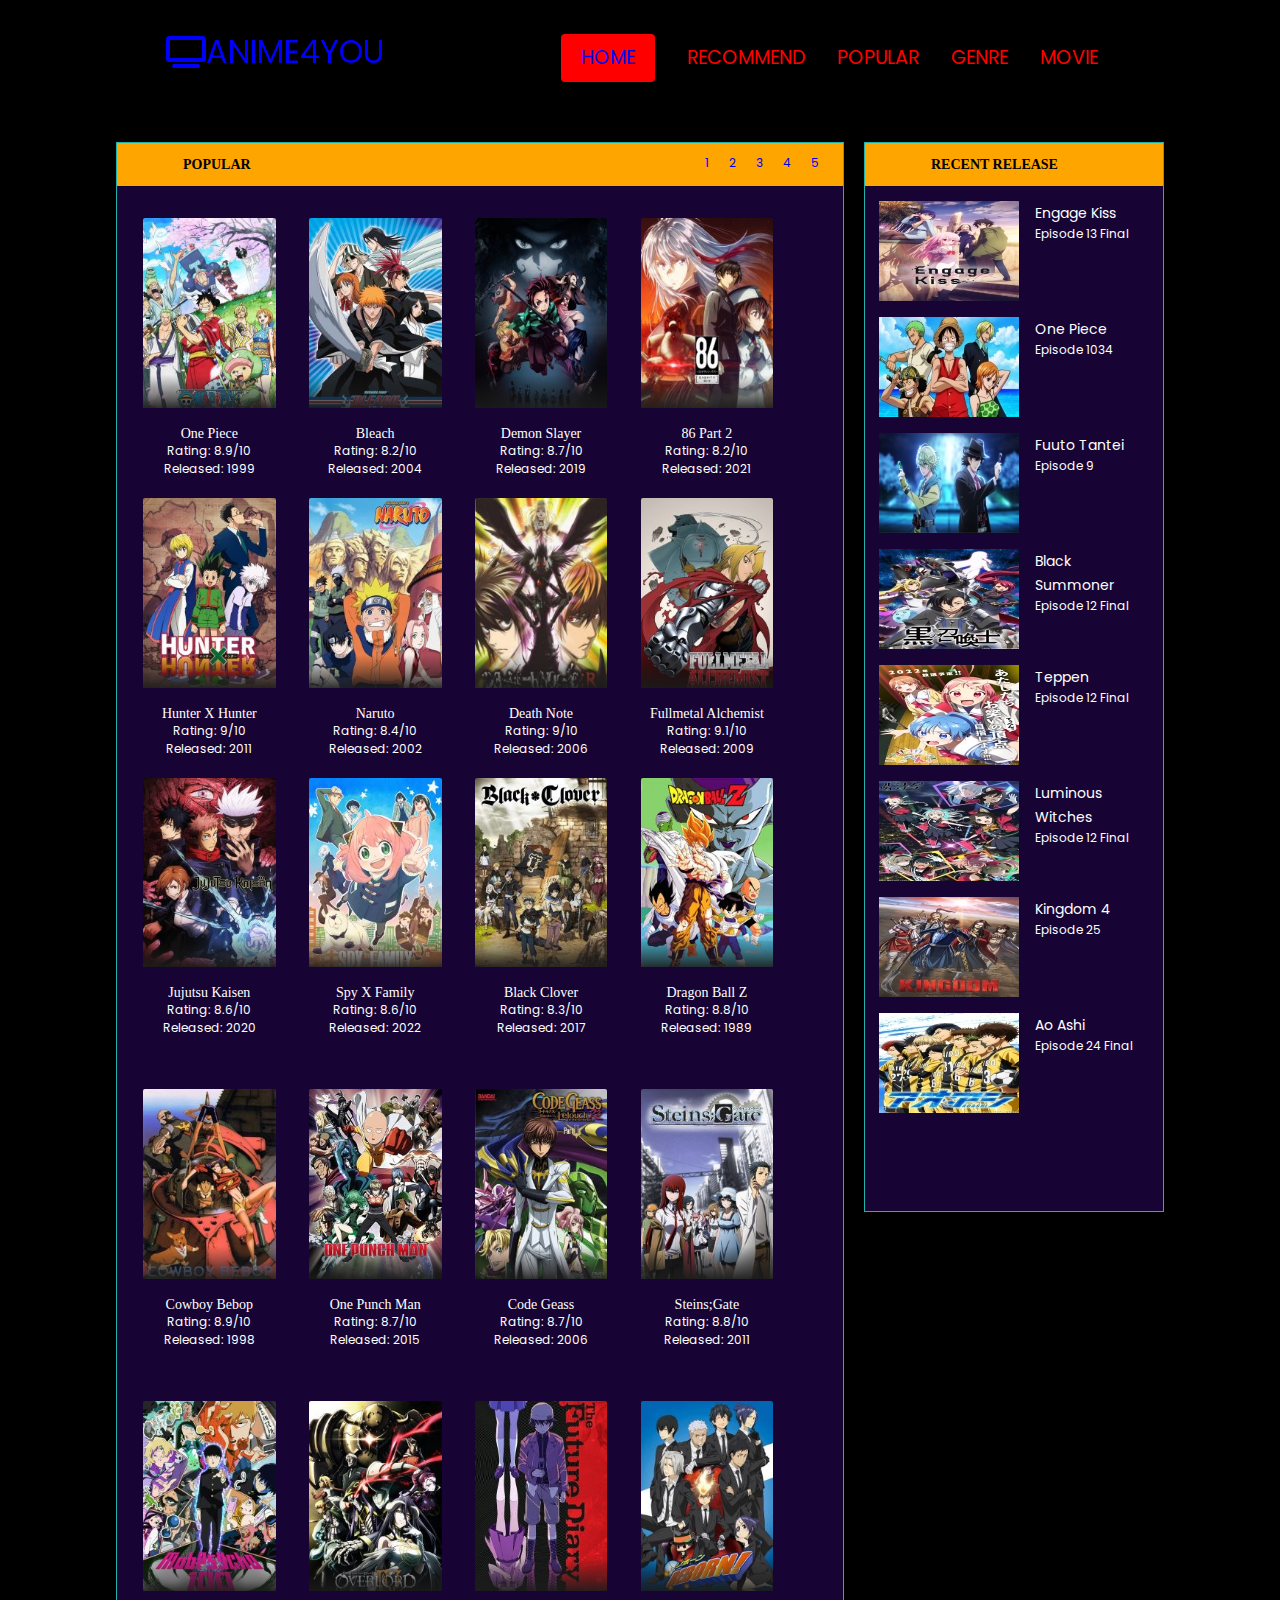
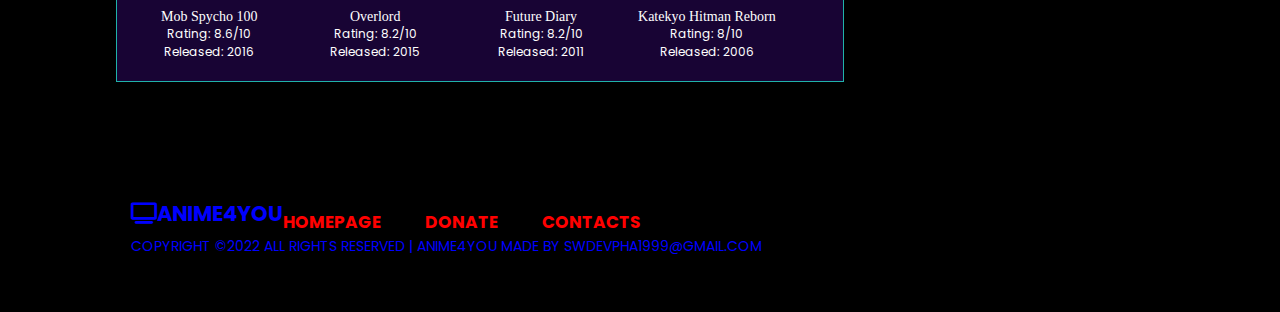
<file: popular.html>
<!DOCTYPE html>
<html lang="en">
  <head>
    <meta charset="UTF-8" />
    <meta http-equiv="X-UA-Compatible" content="IE=edge" />
    <meta name="viewport" content="width=device-width, initial-scale=1.0" />
    <title>ANIME4YOU</title>

    <!--styles.css link-->
    <link rel="stylesheet" href="styles.css" />
    <!--font awesome link-->
    <link
      rel="stylesheet"
      href="https://cdnjs.cloudflare.com/ajax/libs/font-awesome/6.0.0-beta3/css/all.min.css"
    />

    <!--fontawesome icon-->
    <link
      rel="stylesheet"
      href="https://cdnjs.cloudflare.com/ajax/libs/font-awesome/6.0.0-beta3/css/all.min.css"
    />

    <!--styles.css-->
    <link rel="stylesheet" href="styles.css" />

    <!--google fonts-->
    <link rel="preconnect" href="https://fonts.googleapis.com" />
    <link rel="preconnect" href="https://fonts.gstatic.com" crossorigin />
    <link
      href="https://fonts.googleapis.com/css2?family=Combo&family=Montserrat:wght@200;300;400;500&family=Poppins:wght@100;300;400;600&display=swap"
      rel="stylesheet"
    />

    <!--fonts-->
    <link
      href="https://fonts.googleapis.com/css2?family=Aclonica&display=swap"
      rel="stylesheet"
    />
    <!--getbootstrap-->
    <link
      href="https://cdn.jsdelivr.net/npm/bootstrap@5.0.2/dist/css/bootstrap.min.css"
      rel="stylesheet"
      integrity="sha384-EVSTQN3/azprG1Anm3QDgpJLIm9Nao0Yz1ztcQTwFspd3yD65VohhpuuCOmLASjC"
      crossorigin="anonymous"
    />
    <script
      src="https://cdn.jsdelivr.net/npm/bootstrap@5.0.2/dist/js/bootstrap.bundle.min.js"
      integrity="sha384-MrcW6ZMFYlzcLA8Nl+NtUVF0sA7MsXsP1UyJoMp4YLEuNSfAP+JcXn/tWtIaxVXM"
      crossorigin="anonymous"
    ></script>
    <!--head and body-->
  </head>
  <body>
    <div class="clr"></div>
    <!--POPULAR SECTION-->
    <div id="wrapper_inside">
      <div id="wrapper">
        <div id="wrapper_bg">
          <header>
            <section class="headnav">
              <nav class="navbar">
                <div class="navbar_container">
                  <a href="index.html" id="navbar_logo"
                    ><i class="fa-solid fa-tv"></i>ANIME4YOU</a
                  >
                  <div class="navbar_toggle" id="mobile-menu">
                    <span class="bar"></span>
                    <span class="bar"></span>
                    <span class="bar"></span>
                  </div>
                  <ul class="navbar_menu">
                    <li class="navbar_btn">
                      <a href="index.html" class="button">HOME</a>
                    </li>
                    <li class="navbar_item">
                      <a href="recommend.html" class="navbar_links"
                        >RECOMMEND</a
                      >
                    </li>
                    <li class="navbar_item">
                      <a href="popular.html" class="navbar_links">POPULAR</a>
                    </li>
                    <li class="navbar_item">
                      <a href="genre.html" class="navbar_links">GENRE</a>
                    </li>
                    <li class="navbar_item">
                      <a href="movie.html" class="navbar_links">MOVIE</a>
                    </li>
                  </ul>
                </div>
              </nav>
            </section>
          </header>
          <section class="content">
            <section class="content_left">
              <div class="main_body">
                <div class="anime_name anime_eps">
                  <i class="icongec-anime_eps i_pos"></i>
                  <h2>Popular</h2>
                  <div class="anime_name_pagination">
                    <div class="pagination">
                      <ul class="pagination-list">
                        <li class="selected">
                          <a href="/Popular/1" data-page="1">1</a>
                        </li>
                        <li>
                          <a href="/Popular/2" data-page="2">2</a>
                        </li>
                        <li>
                          <a href="/Popular/3" data-page="3">3</a>
                        </li>
                        <li>
                          <a href="/Popular/4" data-page="4">4</a>
                        </li>
                        <li>
                          <a href="/Popular/4" data-page="5">5</a>
                        </li>
                      </ul>
                    </div>
                  </div>
                </div>
                <!--LEFT SECTION-->
                <div class="popular_episodes">
                  <ul class="items">
                    <li>
                      <div class="img">
                        ::before
                        <a href="" title="One Piece">
                          <img src="img/onepiecepopular.jpg" alt="One Piece" />

                          ::after
                        </a>
                      </div>
                      <p class="name">
                        <a href="" title="One Piece">One Piece</a>
                      </p>
                      <p class="rating">Rating: 8.9/10</p>
                      <p class="released">Released: 1999</p>
                    </li>
                    <li>
                      <div class="img">
                        ::before
                        <a href="" title="Bleach">
                          <img src="img/bleachpopular.jpg" alt="Bleach" />
                          ::after
                        </a>
                      </div>
                      <p class="name">
                        <a href="" title="Bleach">Bleach</a>
                      </p>
                      <p class="rating">Rating: 8.2/10</p>
                      <p class="released">Released: 2004</p>
                    </li>
                    <li>
                      <div class="img">
                        ::before
                        <a href="" title="Demon Slayer">
                          <img
                            src="img/demonslayerpopular.jpg"
                            alt="Demon Slayer"
                          />
                          ::after
                        </a>
                      </div>
                      <p class="name">
                        <a href="" title="Demon Slayer">Demon Slayer</a>
                      </p>
                      <p class="rating">Rating: 8.7/10</p>
                      <p class="released">Released: 2019</p>
                    </li>
                    <li>
                      <div class="img">
                        ::before
                        <a href="" title="86 Part 2">
                          <img src="img/86part2popular.jpg" alt="86 Part 2" />
                          ::after
                        </a>
                      </div>
                      <p class="name">
                        <a href="" title="86 Part 2">86 Part 2</a>
                      </p>
                      <p class="rating">Rating: 8.2/10</p>
                      <p class="released">Released: 2021</p>
                    </li>
                  </ul>
                  <ul class="items">
                    <li>
                      <div class="img">
                        ::before
                        <a href="" title="Hunter X Hunter">
                          <img src="img/hxhpopular.jpg" alt="Hunter X Hunter" />
                          ::after
                        </a>
                      </div>
                      <p class="name">
                        <a href="" title="Hunter X Hunter">Hunter X Hunter</a>
                      </p>
                      <p class="rating">Rating: 9/10</p>
                      <p class="released">Released: 2011</p>
                    </li>
                    <li>
                      <div class="img">
                        ::before
                        <a href="" title="Naruto">
                          <img src="img/narutopopular.jpg" alt="Naruto" />
                          ::after
                        </a>
                      </div>
                      <p class="name">
                        <a href="" title="Naruto">Naruto</a>
                      </p>
                      <p class="rating">Rating: 8.4/10</p>
                      <p class="released">Released: 2002</p>
                    </li>
                    <li>
                      <div class="img">
                        ::before
                        <a href="" title="Death Note">
                          <img
                            src="img/deathnotepopular.jpg"
                            alt="Death Note"
                          />
                          ::after
                        </a>
                      </div>
                      <p class="name">
                        <a href="" title="Death Note">Death Note</a>
                      </p>
                      <p class="rating">Rating: 9/10</p>
                      <p class="released">Released: 2006</p>
                    </li>
                    <li>
                      <div class="img">
                        ::before
                        <a href="" title="Fullmetal Alchemist">
                          <img
                            src="img/fullmetalalchemistpopular.jpg"
                            alt="Fullmetal Alchemist"
                          />
                          ::after
                        </a>
                      </div>
                      <p class="name">
                        <a href="" title="86 Part 2">Fullmetal Alchemist</a>
                      </p>
                      <p class="rating">Rating: 9.1/10</p>
                      <p class="released">Released: 2009</p>
                    </li>
                  </ul>
                  <ul class="items">
                    <li>
                      <div class="img">
                        ::before
                        <a href="" title="Jujutsu Kaisen">
                          <img
                            src="img/jujutsukaisenpopular.jpg"
                            alt="Jujutsu Kaisen"
                          />
                          ::after
                        </a>
                      </div>
                      <p class="name">
                        <a href="" title="One Piece">Jujutsu Kaisen</a>
                      </p>
                      <p class="rating">Rating: 8.6/10</p>
                      <p class="released">Released: 2020</p>
                    </li>
                    <li>
                      <div class="img">
                        ::before
                        <a href="" title="Spy X Family">
                          <img
                            src="img/spyxfamilypopular.jpg"
                            alt="Spy X Family"
                          />
                          ::after
                        </a>
                      </div>
                      <p class="name">
                        <a href="" title="Bleach">Spy X Family</a>
                      </p>
                      <p class="rating">Rating: 8.6/10</p>
                      <p class="released">Released: 2022</p>
                    </li>
                    <li>
                      <div class="img">
                        ::before
                        <a href="" title="Black Clover">
                          <img
                            src="img/blackcloverpopular.jpg"
                            alt="Black Clover"
                          />
                          ::after
                        </a>
                      </div>
                      <p class="name">
                        <a href="" title="Black Clover">Black Clover</a>
                      </p>
                      <p class="rating">Rating: 8.3/10</p>
                      <p class="released">Released: 2017</p>
                    </li>
                    <li>
                      <div class="img">
                        ::before
                        <a href="" title="Dragon Ball Z">
                          <img
                            src="img/dragonballzpopular.jpg"
                            alt="Dragon Ball Z"
                          />
                          ::after
                        </a>
                      </div>
                      <p class="name">
                        <a href="" title="Dragon Ball Z">Dragon Ball Z</a>
                      </p>
                      <p class="rating">Rating: 8.8/10</p>
                      <p class="released">Released: 1989</p>
                    </li>
                  </ul>
                </div>
                <div class="popular_episodes">
                  <ul class="items">
                    <li>
                      <div class="img">
                        ::before
                        <a href="" title="Cowboy Bebop">
                          <img
                            src="img/cowboybeboppopular.jpg"
                            alt="Cowboy Bebop"
                          />
                          ::after
                        </a>
                      </div>
                      <p class="name">
                        <a href="" title="Cowboy Bebop">Cowboy Bebop</a>
                      </p>
                      <p class="rating">Rating: 8.9/10</p>
                      <p class="released">Released: 1998</p>
                    </li>
                    <li>
                      <div class="img">
                        ::before
                        <a href="" title="One Punch Man">
                          <img
                            src="img/onepunchmanpopular.jpg"
                            alt="One Punch Man"
                          />
                          ::after
                        </a>
                      </div>
                      <p class="name">
                        <a href="" title="One Punch Man">One Punch Man</a>
                      </p>
                      <p class="rating">Rating: 8.7/10</p>
                      <p class="released">Released: 2015</p>
                    </li>
                    <li>
                      <div class="img">
                        ::before
                        <a href="" title="Code Geass">
                          <img
                            src="img/codegeasspopular.jpg"
                            alt="Code Geass"
                          />
                          ::after
                        </a>
                      </div>
                      <p class="name">
                        <a href="" title="Code Geass">Code Geass</a>
                      </p>
                      <p class="rating">Rating: 8.7/10</p>
                      <p class="released">Released: 2006</p>
                    </li>
                    <li>
                      <div class="img">
                        ::before
                        <a href="" title="Steins;Gate">
                          <img
                            src="img/steinsgatepopular.jpg"
                            alt="Steins;Gate"
                          />
                          ::after
                        </a>
                      </div>
                      <p class="name">
                        <a href="" title="Steins;Gate">Steins;Gate</a>
                      </p>
                      <p class="rating">Rating: 8.8/10</p>
                      <p class="released">Released: 2011</p>
                    </li>
                  </ul>
                </div>
                <div class="popular_episodes">
                  <ul class="items">
                    <li>
                      <div class="img">
                        ::before
                        <a href="" title="Mob Spycho 100">
                          <img
                            src="img/mobspycho100.jpg"
                            alt="Mob Spycho 100"
                          />
                          ::after
                        </a>
                      </div>
                      <p class="name">
                        <a href="" title="Mob Spycho 100">Mob Spycho 100</a>
                      </p>
                      <p class="rating">Rating: 8.6/10</p>
                      <p class="released">Released: 2016</p>
                    </li>
                    <li>
                      <div class="img">
                        ::before
                        <a href="" title="Overlord">
                          <img src="img/overlordpopular.jpg" alt="Overlord" />
                          ::after
                        </a>
                      </div>
                      <p class="name">
                        <a href="" title="Overlord">Overlord</a>
                      </p>
                      <p class="rating">Rating: 8.2/10</p>
                      <p class="released">Released: 2015</p>
                    </li>
                    <li>
                      <div class="img">
                        ::before
                        <a href="" title="Future Diary">
                          <img
                            src="img/futurediarypopular.jpg"
                            alt="Future Diary"
                          />
                          ::after
                        </a>
                      </div>
                      <p class="name">
                        <a href="" title="Future Diary">Future Diary</a>
                      </p>
                      <p class="rating">Rating: 8.2/10</p>
                      <p class="released">Released: 2011</p>
                    </li>
                    <li>
                      <div class="img">
                        ::before
                        <a href="" title="Katekyo Hitman Reborn">
                          <img
                            src="img/rebornpopular.jpg"
                            alt="Katekyo Hitman Reborn"
                          />
                          ::after
                        </a>
                      </div>
                      <p class="name">
                        <a href="" title="Katekyo Hitman Reborn"
                          >Katekyo Hitman Reborn</a
                        >
                      </p>
                      <p class="rating">Rating: 8/10</p>
                      <p class="released">Released: 2006</p>
                    </li>
                  </ul>
                </div>
                <!--END HERE-->
              </div>
            </section>
            <section class="content_right">
              <div class="main_body">
                <div class="main_body_recent">
                  <div class="anime_name recentrelease">
                    <i class="icongec-ongoing i_pos"></i>
                    <h2>Recent Release</h2>
                  </div>
                  <div class="recent">
                    <div id="scrollbar_main">
                      <div class="viewport">
                        <div class="overview" style="top: 0px">
                          <nav class="menu_recent">
                            <ul>
                              <li>
                                <a href="img/engagekissrecent.jpg">
                                  <div
                                    class="thumbnail-recent"
                                    style="
                                      background: url(img/engagekissrecent.jpg);
                                    "
                                  ></div>
                                  Engage Kiss
                                </a>
                                <a href="img/onepiecerecent.jpg">
                                  <p class="time_eps">Episode 13 Final</p>
                                </a>
                              </li>
                              <li>
                                <a href="img/onepiecerecent.jpg">
                                  <div
                                    class="thumbnail-recent"
                                    style="
                                      background: url(img/onepiecerecent.jpg);
                                    "
                                  ></div>
                                  One Piece
                                </a>
                                <a href="img/onepiecerecent.jpg">
                                  <p class="time_eps">Episode 1034</p>
                                </a>
                              </li>
                              <li>
                                <a href="img/fuutopirecent.jpg">
                                  <div
                                    class="thumbnail-recent"
                                    style="
                                      background: url(img/fuutopirecent.jpg);
                                    "
                                  ></div>
                                  Fuuto Tantei
                                </a>
                                <a href="img/fuutopirecent.jpg">
                                  <p class="time_eps">Episode 9</p>
                                </a>
                              </li>
                              <li>
                                <a href="img/blacksummonerrecent.jpg">
                                  <div
                                    class="thumbnail-recent"
                                    style="
                                      background: url(img/blacksummonerrecent.jpg);
                                    "
                                  ></div>
                                  Black Summoner
                                </a>
                                <a href="img/blacksummonerrecent.jpg">
                                  <p class="time_eps">Episode 12 Final</p>
                                </a>
                              </li>
                              <li>
                                <a href="img/teppenrecent.jpg">
                                  <div
                                    class="thumbnail-recent"
                                    style="
                                      background: url(img/teppenrecent.jpg);
                                    "
                                  ></div>
                                  Teppen
                                </a>
                                <a href="img/teppenrecent.jpg">
                                  <p class="time_eps">Episode 12 Final</p>
                                </a>
                              </li>
                              <li>
                                <a href="img/luminouswitchesrecent.jpg">
                                  <div
                                    class="thumbnail-recent"
                                    style="
                                      background: url(img/luminouswitchesrecent.jpg);
                                    "
                                  ></div>
                                  Luminous Witches
                                </a>
                                <a href="img/luminouswitchesrecent.jpg">
                                  <p class="time_eps">Episode 12 Final</p>
                                </a>
                              </li>
                              <li>
                                <a href="img/kingdom4recent.jpg">
                                  <div
                                    class="thumbnail-recent"
                                    style="
                                      background: url(img/kingdom4recent.jpg);
                                    "
                                  ></div>
                                  Kingdom 4
                                </a>
                                <a href="img/luminouswitchesrecent.jpg">
                                  <p class="time_eps">Episode 25</p>
                                </a>
                              </li>
                              <li>
                                <a href="img/aoashirecent.jpg">
                                  <div
                                    class="thumbnail-recent"
                                    style="
                                      background: url(img/aoashirecent.jpg);
                                    "
                                  ></div>
                                  Ao Ashi
                                </a>
                                <a href="img/aoashirecent.jpg">
                                  <p class="time_eps">Episode 24 Final</p>
                                </a>
                              </li>
                            </ul>
                          </nav>
                        </div>
                      </div>
                    </div>
                  </div>
                </div>
              </div>
            </section>
          </section>
        </div>
        <!--FOOTER-->
        <div class="menu_bottom">
          <footer class="footer">
            <div class="container">
              <div class="row">
                <div class="col-lg-3">
                  <div class="footer__logo">
                    <a href="./index.html">
                      <h2><i class="fa-solid fa-tv"></i>Anime4You</h2>
                    </a>
                  </div>
                </div>
                <div class="col-lg-6">
                  <div class="footer__nav">
                    <ul>
                      <li class="active">
                        <a href="./index.html">Homepage</a>
                      </li>
                      <li>
                        <a href="./index.html">Donate</a>
                      </li>
                      <li>
                        <a href="./index.html">Contacts</a>
                      </li>
                    </ul>
                  </div>
                </div>
                <div class="col-lg-3">
                  <p>
                    <a href="./index.html">
                      Copyright ©2022 All rights reserved | ANIME4YOU made by
                      swdevpha1999@gmail.com</a
                    >
                  </p>
                </div>
              </div>
            </div>
          </footer>
        </div>
      </div>
    </div>

    <!--JS-->
    <script src="app.js"></script>
  </body>
</html>
</file>
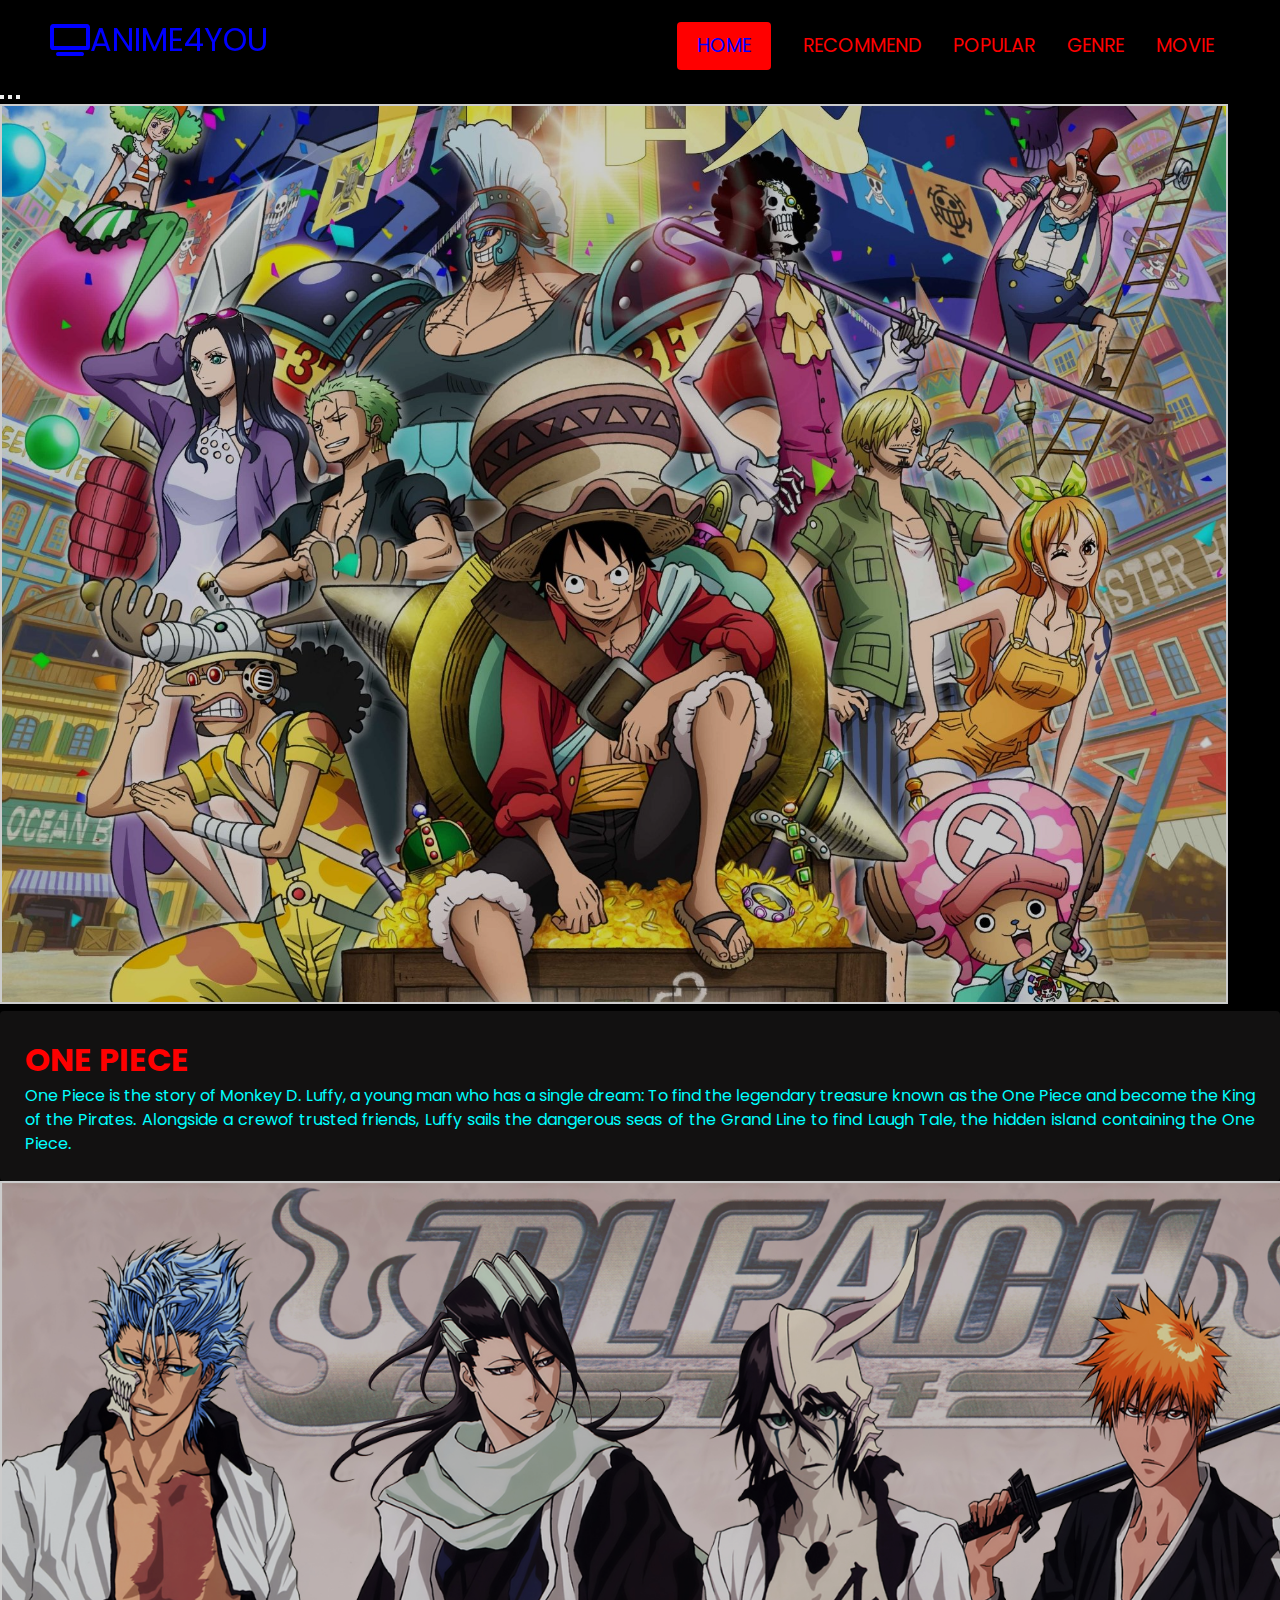
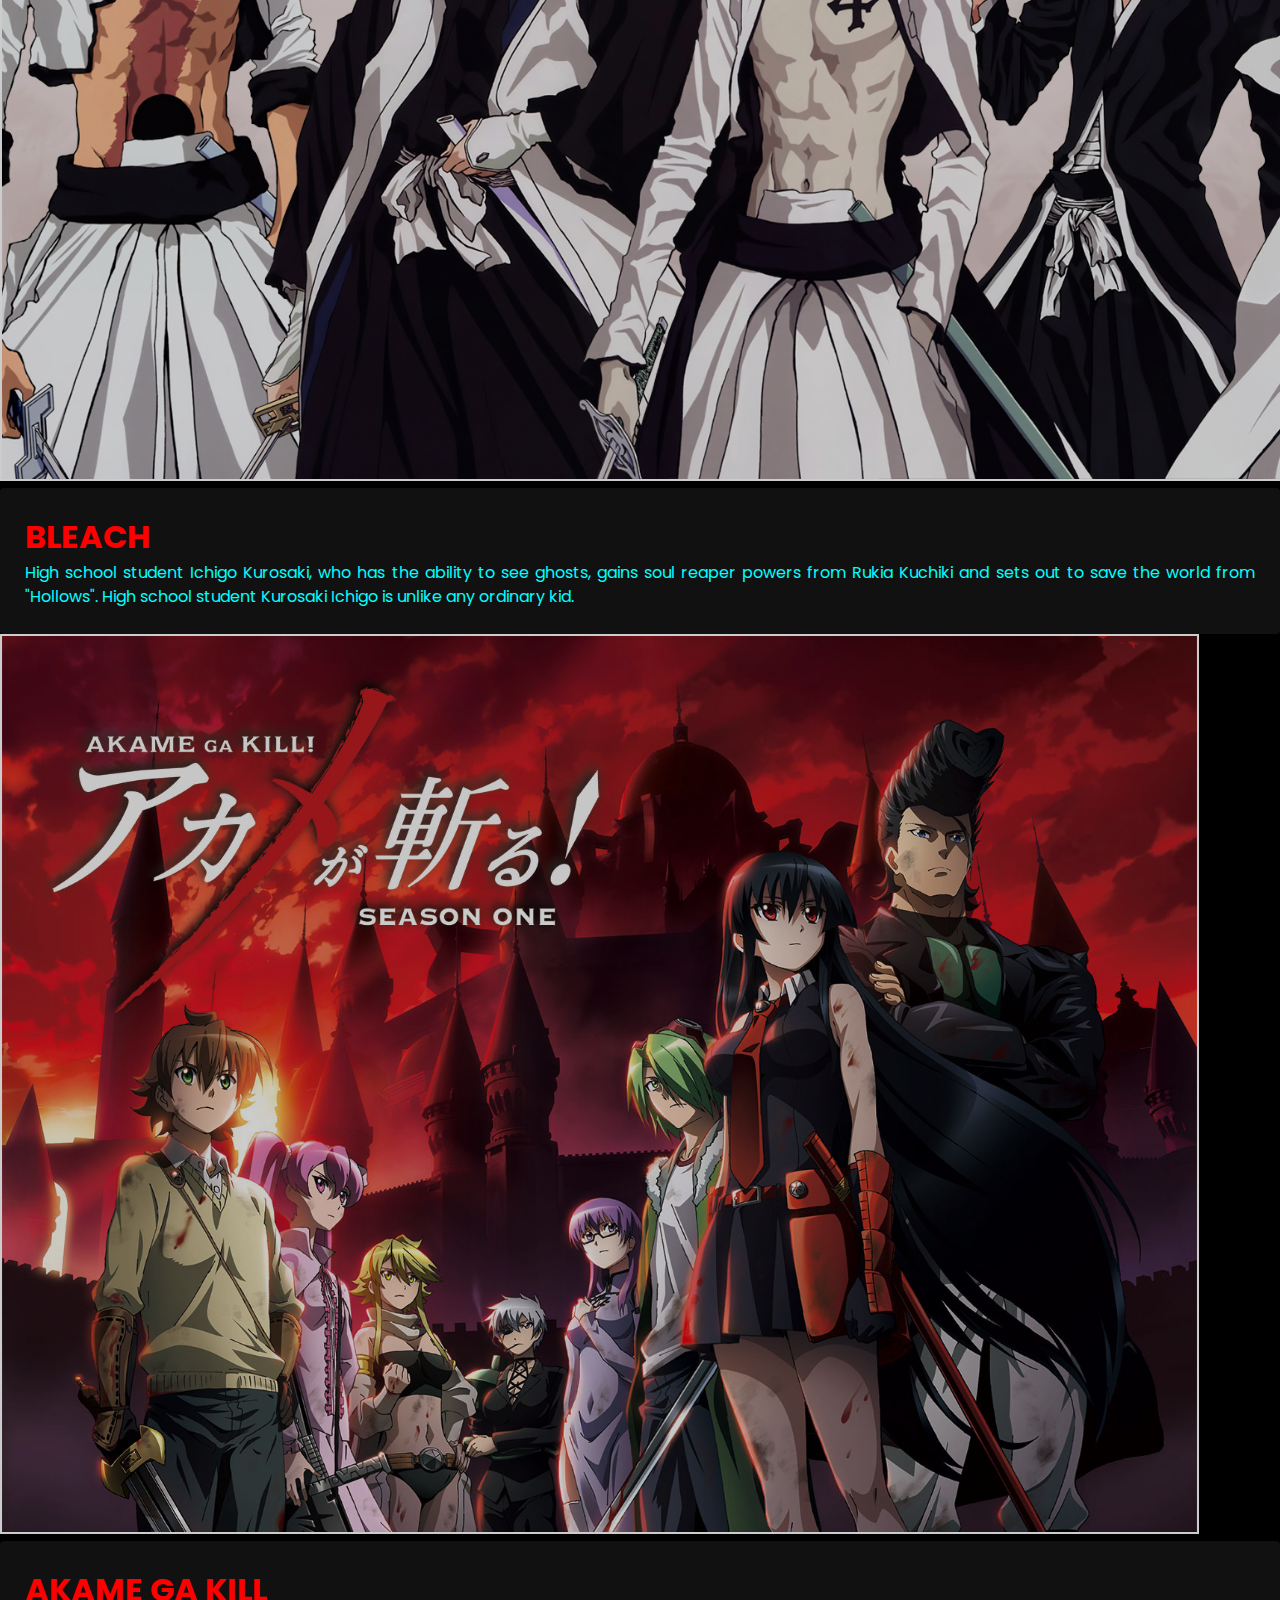
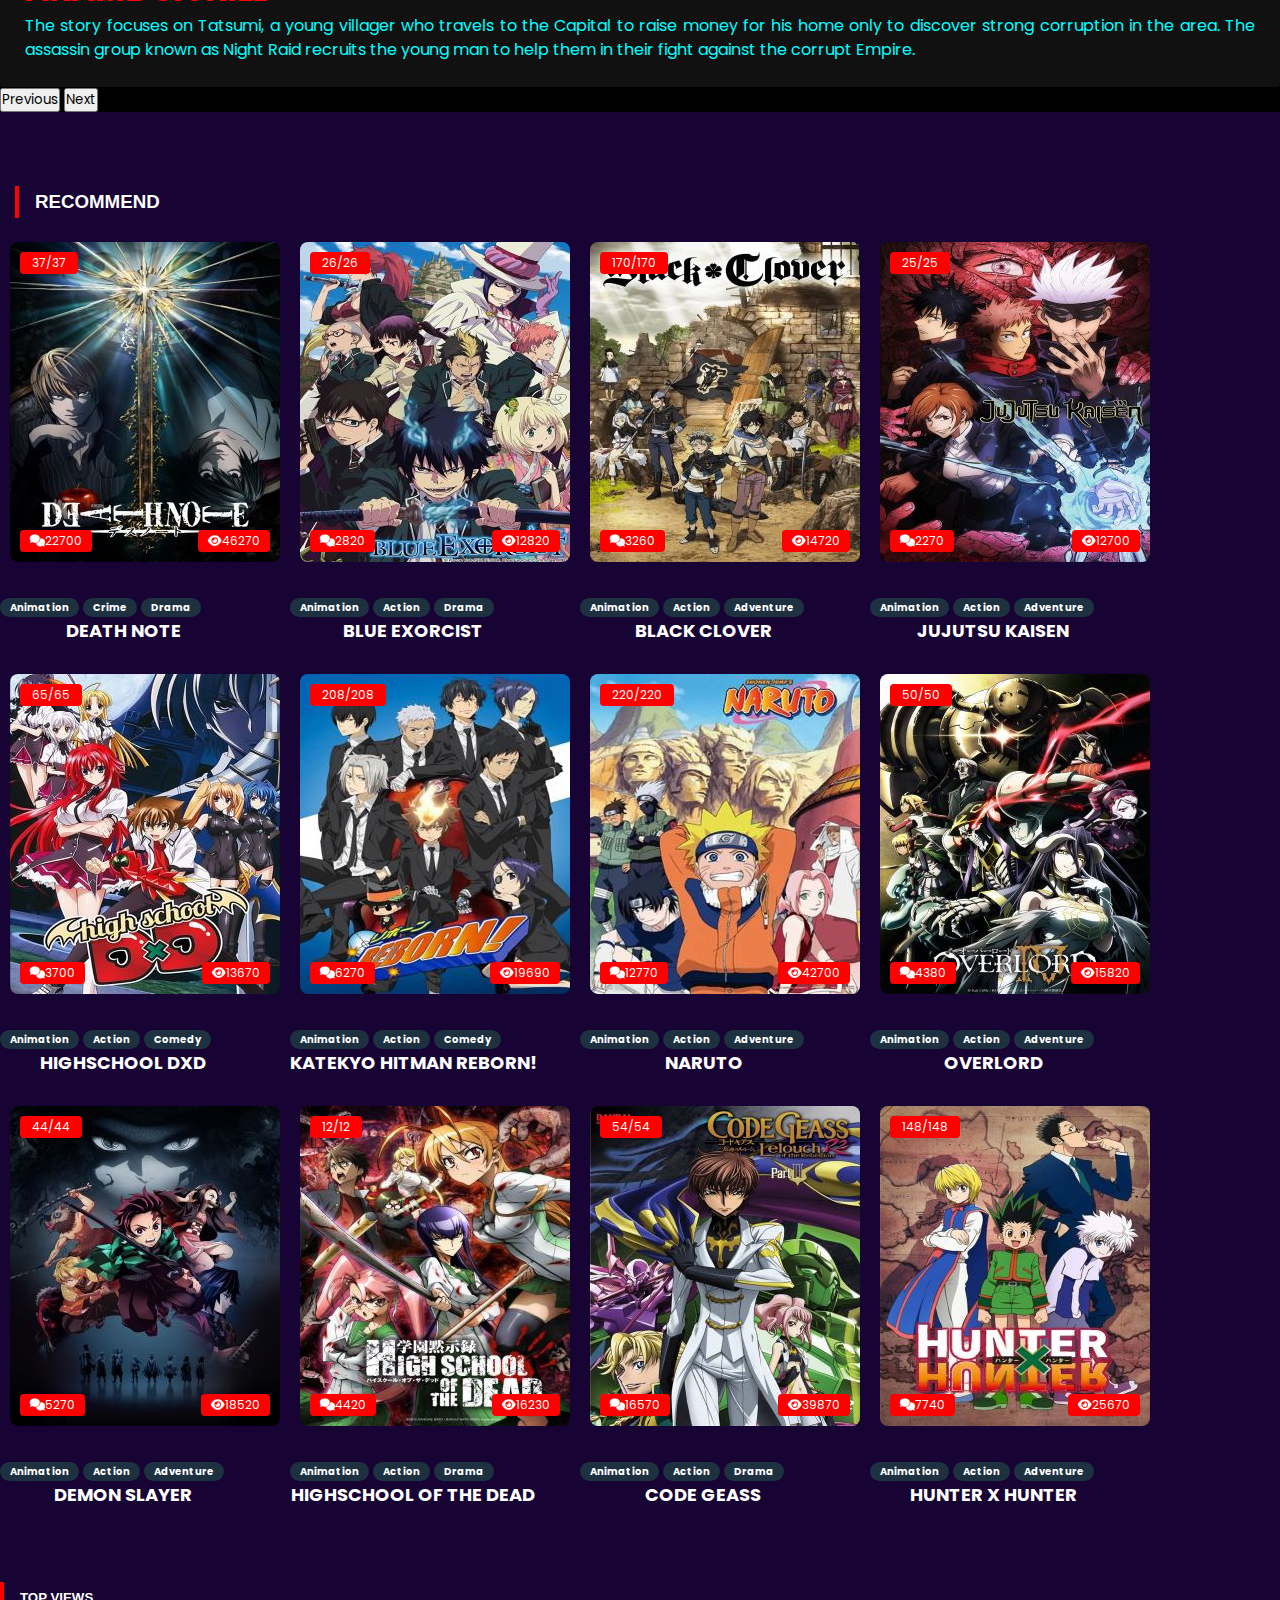
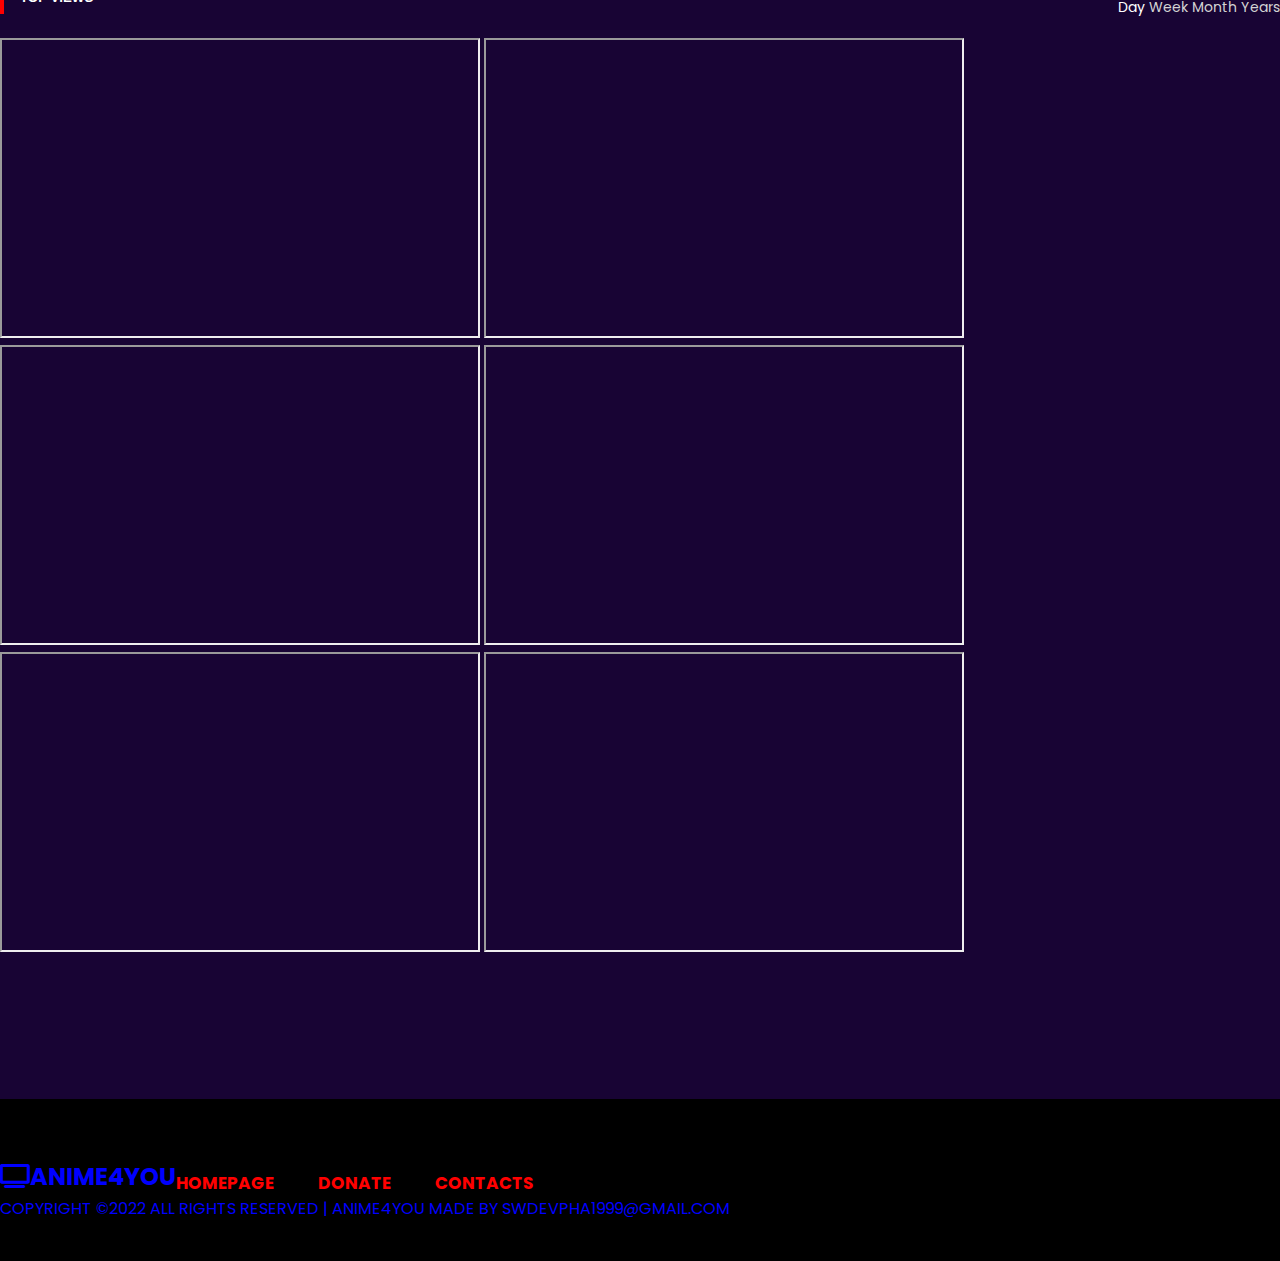
<file: recommend.html>
<!DOCTYPE html>
<html lang="en">
  <head>
    <meta charset="UTF-8" />
    <meta http-equiv="X-UA-Compatible" content="IE=edge" />
    <meta name="viewport" content="width=device-width, initial-scale=1.0" />
    <title>ANIME4YOU</title>

    <!--fontawesome icon-->
    <link
      rel="stylesheet"
      href="https://cdnjs.cloudflare.com/ajax/libs/font-awesome/6.0.0-beta3/css/all.min.css"
    />

    <!--styles.css-->
    <link rel="stylesheet" href="styles.css" />

    <!--google fonts-->
    <link rel="preconnect" href="https://fonts.googleapis.com" />
    <link rel="preconnect" href="https://fonts.gstatic.com" crossorigin />
    <link
      href="https://fonts.googleapis.com/css2?family=Combo&family=Montserrat:wght@200;300;400;500&family=Poppins:wght@100;300;400;600&display=swap"
      rel="stylesheet"
    />

    <!--fonts-->
    <link
      href="https://fonts.googleapis.com/css2?family=Aclonica&display=swap"
      rel="stylesheet"
    />
    <!--getbootstrap-->
    <link
      href="https://cdn.jsdelivr.net/npm/bootstrap@5.0.2/dist/css/bootstrap.min.css"
      rel="stylesheet"
      integrity="sha384-EVSTQN3/azprG1Anm3QDgpJLIm9Nao0Yz1ztcQTwFspd3yD65VohhpuuCOmLASjC"
      crossorigin="anonymous"
    />
    <script
      src="https://cdn.jsdelivr.net/npm/bootstrap@5.0.2/dist/js/bootstrap.bundle.min.js"
      integrity="sha384-MrcW6ZMFYlzcLA8Nl+NtUVF0sA7MsXsP1UyJoMp4YLEuNSfAP+JcXn/tWtIaxVXM"
      crossorigin="anonymous"
    ></script>

    <!--head and body-->
  </head>
  <body>
    <nav class="navbar">
      <div class="navbar_container">
        <a href="index.html" id="navbar_logo"
          ><i class="fa-solid fa-tv"></i>ANIME4YOU</a
        >
        <div class="navbar_toggle" id="mobile-menu">
          <span class="bar"></span>
          <span class="bar"></span>
          <span class="bar"></span>
        </div>
        <ul class="navbar_menu">
          <li class="navbar_btn">
            <a href="index.html" class="button">HOME</a>
          </li>
          <li class="navbar_item">
            <a href="recommend.html" class="navbar_links">RECOMMEND</a>
          </li>
          <li class="navbar_item">
            <a href="popular.html" class="navbar_links">POPULAR</a>
          </li>
          <li class="navbar_item">
            <a href="genre.html" class="navbar_links">GENRE</a>
          </li>
          <li class="navbar_item">
            <a href="movie.html" class="navbar_links">MOVIE</a>
          </li>
        </ul>
      </div>
    </nav>

    <!--RECOMMEND PAGE-->

    <div
      id="carouselExampleCaptions"
      class="carousel slide"
      data-bs-ride="carousel"
    >
      <div class="carousel-indicators">
        <button
          type="button"
          data-bs-target="#carouselExampleCaptions"
          data-bs-slide-to="0"
          class="active"
          aria-current="true"
          aria-label="Slide 1"
        ></button>
        <button
          type="button"
          data-bs-target="#carouselExampleCaptions"
          data-bs-slide-to="1"
          aria-label="Slide 2"
        ></button>
        <button
          type="button"
          data-bs-target="#carouselExampleCaptions"
          data-bs-slide-to="2"
          aria-label="Slide 3"
        ></button>
      </div>
      <div class="carousel-inner">
        <div class="carousel-item active">
          <img
            src="img/onepiecerecommend.jpg"
            class="d-block w-100"
            alt="One Piece"
          />
          <div class="carousel-caption d-none d-md-block">
            <div class="recommend-box">
              <h1>One Piece</h1>
              <p>
                One Piece is the story of Monkey D. Luffy, a young man who has a
                single dream: To find the legendary treasure known as the One
                Piece and become the King of the Pirates. Alongside a crewof
                trusted friends, Luffy sails the dangerous seas of the Grand
                Line to find Laugh Tale, the hidden island containing the One
                Piece.
              </p>
            </div>
          </div>
        </div>
        <div class="carousel-item">
          <img
            src="img/bleachrecommend.jpg"
            class="d-block w-100"
            alt="Bleach"
          />
          <div class="carousel-caption d-none d-md-block">
            <div class="recommend-box">
              <h1>Bleach</h1>
              <p>
                High school student Ichigo Kurosaki, who has the ability to see
                ghosts, gains soul reaper powers from Rukia Kuchiki and sets out
                to save the world from "Hollows". High school student Kurosaki
                Ichigo is unlike any ordinary kid.
              </p>
            </div>
          </div>
        </div>
        <div class="carousel-item">
          <img
            src="img/akamegakillrecommend.jpg"
            class="d-block w-100"
            alt="Akame ga Kill"
          />
          <div class="carousel-caption d-none d-md-block">
            <div class="recommend-box">
              <h1>Akame ga Kill</h1>
              <p>
                The story focuses on Tatsumi, a young villager who travels to
                the Capital to raise money for his home only to discover strong
                corruption in the area. The assassin group known as Night Raid
                recruits the young man to help them in their fight against the
                corrupt Empire.
              </p>
            </div>
          </div>
        </div>
      </div>
      <button
        class="carousel-control-prev"
        type="button"
        data-bs-target="#carouselExampleCaptions"
        data-bs-slide="prev"
      >
        <span class="carousel-control-prev-icon" aria-hidden="true"></span>
        <span class="visually-hidden">Previous</span>
      </button>
      <button
        class="carousel-control-next"
        type="button"
        data-bs-target="#carouselExampleCaptions"
        data-bs-slide="next"
      >
        <span class="carousel-control-next-icon" aria-hidden="true"></span>
        <span class="visually-hidden">Next</span>
      </button>
    </div>

    <!--RECOMMEND LEFT COLUMN-->

    <section class="recommend categories">
      <div class="recommend-column">
        <div class="row">
          <div class="col-lg-8">
            <div class="recommend__col">
              <div class="row">
                <div class="col-lg-8 col-md-8 col-sm-8">
                  <div class="section-title">
                    <h3>Recommend</h3>
                  </div>
                </div>
              </div>
              <div class="row">
                <div class="col-lg-4 col-md-6 col-sm-6">
                  <div class="product__item">
                    <div
                      class="product__item__pic set-bg="
                      data-setbg="img/deathnoterecommend.jpg"
                      style="background-image: url(img/deathnoterecommend.jpg)"
                    >
                      <div class="ep">37/37</div>
                      <div class="comment">
                        <i class="fa fa-comments"></i>22700
                      </div>
                      <div class="view"><i class="fa fa-eye"></i>46270</div>
                    </div>
                    <div class="product__item__text">
                      <ul>
                        <li>Animation</li>
                        <li>Crime</li>
                        <li>Drama</li>
                      </ul>
                      <h5>
                        <a href="">Death Note</a>
                      </h5>
                    </div>
                  </div>
                </div>
                <div class="col-lg-4 col-md-6 col-sm-6">
                  <div class="product__item">
                    <div
                      class="product__item__pic set-bg="
                      data-setbg="img/blueexorcistrecommend.jpg"
                      style="
                        background-image: url(img/blueexorcistrecommend.jpg);
                      "
                    >
                      <div class="ep">26/26</div>
                      <div class="comment">
                        <i class="fa fa-comments"></i>2820
                      </div>
                      <div class="view"><i class="fa fa-eye"></i>12820</div>
                    </div>
                    <div class="product__item__text">
                      <ul>
                        <li>Animation</li>
                        <li>Action</li>
                        <li>Drama</li>
                      </ul>
                      <h5>
                        <a href="">Blue Exorcist</a>
                      </h5>
                    </div>
                  </div>
                </div>
                <div class="col-lg-4 col-md-6 col-sm-6">
                  <div class="product__item">
                    <div
                      class="product__item__pic set-bg="
                      data-setbg="img/blackcloverrecommend.jpg"
                      style="
                        background-image: url(img/blackcloverrecommend.jpg);
                      "
                    >
                      <div class="ep">170/170</div>
                      <div class="comment">
                        <i class="fa fa-comments"></i>3260
                      </div>
                      <div class="view"><i class="fa fa-eye"></i>14720</div>
                    </div>
                    <div class="product__item__text">
                      <ul>
                        <li>Animation</li>
                        <li>Action</li>
                        <li>Adventure</li>
                      </ul>
                      <h5>
                        <a href="">Black Clover</a>
                      </h5>
                    </div>
                  </div>
                </div>
                <div class="col-lg-4 col-md-6 col-sm-6">
                  <div class="product__item">
                    <div
                      class="product__item__pic set-bg="
                      data-setbg="img/jujutsukaisenrecommend.jpg"
                      style="
                        background-image: url(img/jujutsukaisenrecommend.jpg);
                      "
                    >
                      <div class="ep">25/25</div>
                      <div class="comment">
                        <i class="fa fa-comments"></i>2270
                      </div>
                      <div class="view"><i class="fa fa-eye"></i>12700</div>
                    </div>
                    <div class="product__item__text">
                      <ul>
                        <li>Animation</li>
                        <li>Action</li>
                        <li>Adventure</li>
                      </ul>
                      <h5>
                        <a href="">Jujutsu Kaisen</a>
                      </h5>
                    </div>
                  </div>
                </div>
                <div class="col-lg-4 col-md-6 col-sm-6">
                  <div class="product__item">
                    <div
                      class="product__item__pic set-bg="
                      data-setbg="img/highschooldxdrecommend.jpg"
                      style="
                        background-image: url(img/highschooldxdrecommend.jpg);
                      "
                    >
                      <div class="ep">65/65</div>
                      <div class="comment">
                        <i class="fa fa-comments"></i>3700
                      </div>
                      <div class="view"><i class="fa fa-eye"></i>13670</div>
                    </div>
                    <div class="product__item__text">
                      <ul>
                        <li>Animation</li>
                        <li>Action</li>
                        <li>Comedy</li>
                      </ul>
                      <h5>
                        <a href="">Highschool DXD</a>
                      </h5>
                    </div>
                  </div>
                </div>
                <div class="col-lg-4 col-md-6 col-sm-6">
                  <div class="product__item">
                    <div
                      class="product__item__pic set-bg="
                      data-setbg="img/hitmanrebornrecommend.jpg"
                      style="
                        background-image: url(img/hitmanrebornrecommend.jpg);
                      "
                    >
                      <div class="ep">208/208</div>
                      <div class="comment">
                        <i class="fa fa-comments"></i>6270
                      </div>
                      <div class="view"><i class="fa fa-eye"></i>19690</div>
                    </div>
                    <div class="product__item__text">
                      <ul>
                        <li>Animation</li>
                        <li>Action</li>
                        <li>Comedy</li>
                      </ul>
                      <h5>
                        <a href="">Katekyo Hitman Reborn!</a>
                      </h5>
                    </div>
                  </div>
                </div>

                <!--RECOMMEND LEFT SECOND COLUMN-->

                <div class="col-lg-4 col-md-6 col-sm-6">
                  <div class="product__item">
                    <div
                      class="product__item__pic set-bg="
                      data-setbg="img/narutorecommend.jpg"
                      style="background-image: url(img/narutorecommend.jpg)"
                    >
                      <div class="ep">220/220</div>
                      <div class="comment">
                        <i class="fa fa-comments"></i>12770
                      </div>
                      <div class="view"><i class="fa fa-eye"></i>42700</div>
                    </div>
                    <div class="product__item__text">
                      <ul>
                        <li>Animation</li>
                        <li>Action</li>
                        <li>Adventure</li>
                      </ul>
                      <h5>
                        <a href="">Naruto</a>
                      </h5>
                    </div>
                  </div>
                </div>
                <div class="col-lg-4 col-md-6 col-sm-6">
                  <div class="product__item">
                    <div
                      class="product__item__pic set-bg="
                      data-setbg="img/overlordrecommend.jpg"
                      style="background-image: url(img/overlordrecommend.jpg)"
                    >
                      <div class="ep">50/50</div>
                      <div class="comment">
                        <i class="fa fa-comments"></i>4380
                      </div>
                      <div class="view"><i class="fa fa-eye"></i>15820</div>
                    </div>
                    <div class="product__item__text">
                      <ul>
                        <li>Animation</li>
                        <li>Action</li>
                        <li>Adventure</li>
                      </ul>
                      <h5>
                        <a href="">Overlord</a>
                      </h5>
                    </div>
                  </div>
                </div>
                <div class="col-lg-4 col-md-6 col-sm-6">
                  <div class="product__item">
                    <div
                      class="product__item__pic set-bg="
                      data-setbg="img/demonslayerrecommend.jpg"
                      style="
                        background-image: url(img/demonslayerrecommend.jpg);
                      "
                    >
                      <div class="ep">44/44</div>
                      <div class="comment">
                        <i class="fa fa-comments"></i>5270
                      </div>
                      <div class="view"><i class="fa fa-eye"></i>18520</div>
                    </div>
                    <div class="product__item__text">
                      <ul>
                        <li>Animation</li>
                        <li>Action</li>
                        <li>Adventure</li>
                      </ul>
                      <h5>
                        <a href="">Demon Slayer</a>
                      </h5>
                    </div>
                  </div>
                </div>
                <div class="col-lg-4 col-md-6 col-sm-6">
                  <div class="product__item">
                    <div
                      class="product__item__pic set-bg="
                      data-setbg="img/hsofthedeadrecommend.jpg"
                      style="
                        background-image: url(img/hsofthedeadrecommend.jpg);
                      "
                    >
                      <div class="ep">12/12</div>
                      <div class="comment">
                        <i class="fa fa-comments"></i>4420
                      </div>
                      <div class="view"><i class="fa fa-eye"></i>16230</div>
                    </div>
                    <div class="product__item__text">
                      <ul>
                        <li>Animation</li>
                        <li>Action</li>
                        <li>Drama</li>
                      </ul>
                      <h5>
                        <a href="">Highschool of the Dead</a>
                      </h5>
                    </div>
                  </div>
                </div>
                <div class="col-lg-4 col-md-6 col-sm-6">
                  <div class="product__item">
                    <div
                      class="product__item__pic set-bg="
                      data-setbg="img/codegeassrecommend.jpg"
                      style="background-image: url(img/codegeassrecommend.jpg)"
                    >
                      <div class="ep">54/54</div>
                      <div class="comment">
                        <i class="fa fa-comments"></i>16570
                      </div>
                      <div class="view"><i class="fa fa-eye"></i>39870</div>
                    </div>
                    <div class="product__item__text">
                      <ul>
                        <li>Animation</li>
                        <li>Action</li>
                        <li>Drama</li>
                      </ul>
                      <h5>
                        <a href="">Code Geass</a>
                      </h5>
                    </div>
                  </div>
                </div>
                <div class="col-lg-4 col-md-6 col-sm-6">
                  <div class="product__item">
                    <div
                      class="product__item__pic set-bg="
                      data-setbg="img/hxhrecommend.jpg"
                      style="background-image: url(img/hxhrecommend.jpg)"
                    >
                      <div class="ep">148/148</div>
                      <div class="comment">
                        <i class="fa fa-comments"></i>7740
                      </div>
                      <div class="view"><i class="fa fa-eye"></i>25670</div>
                    </div>
                    <div class="product__item__text">
                      <ul>
                        <li>Animation</li>
                        <li>Action</li>
                        <li>Adventure</li>
                      </ul>
                      <h5>
                        <a href="">Hunter x Hunter</a>
                      </h5>
                    </div>
                  </div>
                </div>
              </div>
            </div>
          </div>

          <!--RECOMMEND RIGHT COLUMN-->
          <div class="col-lg-4 col-md-6 col-sm-8">
            <div class="product__sidebar">
              <div class="product__sidebar__view">
                <div class="section-title">
                  <h5>Top Views</h5>
                </div>
                <ul class="filter__controls">
                  <li class="active" data-filter="*">Day</li>
                  <li data-filter=".week">Week</li>
                  <li data-filter=".week">Month</li>
                  <li data-filter=".week">Years</li>
                </ul>
                <div id="RecommendRightColumn" class="filter__gallery">
                  <iframe
                    src="https://www.youtube.com/embed/LHTYpWI3S6Q"
                    title="One Piece (1999) Trailer #1 Official"
                    allow="accelerometer; autoplay; clipboard-write; encrypted-media; gyroscope; picture-in-picture"
                    allowfullscreen
                  ></iframe>
                  <iframe
                    src="https://www.youtube.com/embed/wWQa3L9Iyxs"
                    title="Bleach: Thousand Year Blood War | Official Trailer"
                    allow="accelerometer; autoplay; clipboard-write; encrypted-media; gyroscope; picture-in-picture"
                    allowfullscreen
                  ></iframe>
                  <iframe
                    src="https://www.youtube.com/embed/UN66i-JWaWc"
                    title="Demon Slayer Season 3: Swordsmith Village Arc - Official Trailer | AniTV"
                    allow="accelerometer; autoplay; clipboard-write; encrypted-media; gyroscope; picture-in-picture"
                    allowfullscreen
                  ></iframe>
                  <iframe
                    src="https://www.youtube.com/embed/-G9BqkgZXRA"
                    title="Naruto: The Complete Series Exclusive Special Edition - Official Trailer"
                    allow="accelerometer; autoplay; clipboard-write; encrypted-media; gyroscope; picture-in-picture"
                    allowfullscreen
                  ></iframe>
                  <iframe
                    src="https://www.youtube.com/embed/MUCN-JwUvbY"
                    title="Attack on Titan Final Season | OFFICIAL TRAILER"
                    allow="accelerometer; autoplay; clipboard-write; encrypted-media; gyroscope; picture-in-picture"
                    allowfullscreen
                  ></iframe>
                  <iframe
                    src="https://www.youtube.com/embed/GD8nCSr54PA"
                    title="Dragon Ball Super: SUPER HERO | OFFICIAL TRAILER 2"
                    allow="accelerometer; autoplay; clipboard-write; encrypted-media; gyroscope; picture-in-picture"
                    allowfullscreen
                  ></iframe>
                </div>
              </div>
            </div>
          </div>

          <!--DO NOT GO PASS THIS-->
        </div>
      </div>
    </section>

    <!--Footers-->
    <footer class="footer">
      <div class="container">
        <div class="row">
          <div class="col-lg-3">
            <div class="footer__logo">
              <a href="./index.html">
                <h2><i class="fa-solid fa-tv"></i>Anime4You</h2>
              </a>
            </div>
          </div>
          <div class="col-lg-6">
            <div class="footer__nav">
              <ul>
                <li class="active">
                  <a href="./index.html">Homepage</a>
                </li>
                <li>
                  <a href="./index.html">Donate</a>
                </li>
                <li>
                  <a href="./index.html">Contacts</a>
                </li>
              </ul>
            </div>
          </div>
          <div class="col-lg-3">
            <p>
              <a href="./index.html">
                Copyright ©2022 All rights reserved | ANIME4YOU made by
                swdevpha1999@gmail.com</a
              >
            </p>
          </div>
        </div>
      </div>
    </footer>

    <!--app.js link-->
    <script src="app.js"></script>
  </body>
</html>
</file>
<file: styles.css>
* {
  box-sizing: border-box;
  margin: 0;
  padding: 0;
  font-family: "Montserrat", sans-serif;
  font-family: "Poppins", sans-serif;
}

/* NAVBAR CSS */

.navbar {
  background: black;
  height: 80px;
  display: flex;
  justify-content: center;
  align-items: center;
  font-size: 1.2rem;
  position: sticky;
  top: 0;
  z-index: 999;
}

.navbar_container {
  display: flex;
  justify-content: space-between;
  height: 80px;
  z-index: 1;
  width: 100%;
  max-width: 1300px;
  margin: 0 auto;
  padding: 0 50px;
}

#navbar_logo {
  background-color: black;
  background-image: linear-gradient(to top, blue 0%, blue 100%);
  background-size: 100%;
  background-clip: text;
  -webkit-background-clip: text;
  -moz-background-clip: text;
  -webkit-text-fill-color: transparent;
  -moz-text-fill-color: transparent;
  display: flex;
  align-items: center;
  cursor: pointer;
  text-decoration: none;
  font-size: 2rem;
}

.fa-gem {
  margin-right: 0.5rem;
}

.navbar_menu {
  display: flex;
  align-items: center;
  list-style: none;
  text-align: center;
}

.navbar_item {
  height: 80px;
}

.navbar_links {
  color: red;
  display: flex;
  align-items: center;
  justify-content: center;
  text-decoration: none;
  padding: 0 1rem;
  height: 100%;
}

.navbar_btn {
  display: flex;
  justify-content: center;
  align-items: center;
  padding: 0 1rem;
  width: 100%;
}

.button {
  display: flex;
  justify-content: center;
  align-items: center;
  text-decoration: none;
  padding: 10px 20px;
  height: 100%;
  width: 100%;
  border: none;
  outline: none;
  border-radius: 4px;
  background: red;
  color: blue;
}

.button:hover {
  background: cyan;
  transition: all 0.3s ease;
}

.navbar_links:hover {
  color: cyan;
  transition: all 0.3s ease;
}

#navbar_logo i {
  color: Blue;
}

/* HOMEPAGE CSS */
.main {
  display: grid;
  grid-template-columns: 1fr 1fr;
  align-items: center;
  justify-self: center;
  margin: 0 auto;
  height: 90vh;
  z-index: 1;
  width: 100%;
  padding: 0 50px;
  background-image: url(img/onepiecemain.jpeg);
  background-repeat: no-repeat;
}

.main-genre {
  display: grid;
  grid-template-columns: 1fr 1fr;
  align-items: center;
  justify-self: center;
  margin: 0 auto;
  height: 90vh;
  z-index: 1;
  width: 100%;
  padding: 0 50px;
  background-image: url(img/genrebackground.jpg);
  background-repeat: no-repeat;
}

.main_content p {
  margin-top: 2rem;
  font-size: 20px;
  color: white;
}

.main_btn {
  font-size: 1rem;
  background-image: linear-gradient(to top, red 0%, red 100%);
  padding: 14px 32px;
  border: none;
  border-radius: 4px;
  color: blue;
  margin-top: 2rem;
  cursor: pointer;
  position: relative;
  transition: all 0.35s;
  outline: none;
}

.main_btn a {
  position: relative;
  z-index: 2;
  color: blue;
  text-decoration: none;
}

.main_btn:after {
  position: absolute;
  content: "";
  top: 0;
  left: 0;
  width: 0;
  height: 100%;
  background: cyan;
  transition: all 0.35s;
  border-radius: 4px;
}

.main_btn:hover {
  color: white;
}

.main_btn:hover:after {
  width: 100%;
}

.footer__logo h1 {
  color: blue;
  text-transform: uppercase;
}

/* ON GOING SECTION */

.heading {
  text-align: center;
  color: red;
  margin-bottom: 3rem;
  font-size: 3.2rem;
  text-transform: uppercase;
}

.anime {
  padding: 5rem;
  background-color: rgb(24, 4, 52);
}

.anime .box-hover {
  width: 300px;
  height: 200px;
}

.anime .content h3 {
  font-size: 1.5rem;
  color: red;
  text-transform: uppercase;
  text-align: center;
  padding-right: 2.5rem;
  padding-top: 20px;
}

.anime .content p {
  font-size: 0.9rem;
  color: cyan;
}

.box-hover:hover {
  transform: scale(1.2);
  transition: all 1s linear 0s;
}

/* RECOMMEND CONTAINER */

body {
  font-family: "Mulish", sans-serif;
  -webkit-font-smoothing: antialiased;
  font-size: 1rem;
  font-weight: 400;
  line-height: 1.5;
  color: black;
  text-align: left;
}

.carousel-item img {
  background-size: cover;
  background-position: center;
  background-repeat: no-repeat;
  height: 100vh;
  filter: brightness(80%);
  border: 2px solid white;
}

.recommend-box {
  background: rgba(29, 27, 27, 0.622);
  width: 100%;
  padding: 25px;
  border-radius: 4px;
}

.carousel-item h1 {
  color: red;
  text-transform: uppercase;
}

.carousel-item p {
  color: cyan;
}

.recommend-box p {
  text-align: justify;
}

/*RECOMMEND LEFT COLUMN */

.recommend {
  padding-bottom: 60px;
  padding-top: 80px;
  background-color: rgb(24, 4, 52);
}

.recommend-column {
  width: 100%;
  padding-right: 15px;
  padding-left: 15px;
  margin-right: auto;
  margin-left: auto;
}

.row {
  display: flex;
  flex-wrap: wrap;
  margin-right: -15px;
  margin-left: -15px;
}

.col-lg-8 {
  position: relative;
  width: 100%;
  padding-right: 15px;
  padding-left: 15px;
}

.recommend__col {
  margin-bottom: 50px;
}

.col-lg-8 .col-md-8 .col-sm-8 {
  position: relative;
  width: 100%;
  padding-right: 15px;
  padding-left: 15px;
}

.section-title {
  margin-bottom: 30px;
}

.section-title h3 {
  color: white;
  font-weight: 600;
  line-height: 20px;
  text-transform: uppercase;
  padding-left: 20px;
  position: relative;
  font-family: "Oswald", sans-serif;
}

.section-title h3::after {
  position: absolute;
  left: 0;
  top: -6px;
  height: 32px;
  width: 4px;
  background: red;
  content: "";
}

.col-lg-4 .col-md-6 .col-sm-6 {
  position: relative;
  width: 100%;
  padding-right: 15px;
  padding-left: 15px;
}

.product__item {
  margin-bottom: 30px;
  flex-direction: row;
  justify-content: center;
}

.product__item__pic {
  height: 320px;
  width: 270px;
  position: relative;
  border-radius: 8px;
  margin: 0 10px;
}

.product__item__pic .ep {
  font-size: 12px;
  color: white;
  background: red;
  display: inline-block;
  padding: 2px 12px;
  border-radius: 4px;
  position: absolute;
  left: 10px;
  top: 10px;
}

.product__item__pic .comment {
  font-size: 12px;
  color: white;
  background: red;
  display: inline-block;
  padding: 2px 10px;
  border-radius: 4px;
  position: absolute;
  left: 10px;
  bottom: 10px;
}

.product__item__pic:hover {
  transform: scale(1.2);
  transition: all 1s linear 0s;
}

.fa {
  display: inline-block;
  font-size: inherit;
  text-rendering: auto;
  -webkit-font-smoothing: antialiased;
}

.product__item__pic .view {
  font-size: 12px;
  color: white;
  background: red;
  display: inline-block;
  padding: 2px 10px;
  border-radius: 4px;
  position: absolute;
  right: 10px;
  bottom: 10px;
}

.product__item__text {
  padding-top: 20px;
}

ul {
  padding: 0;
  margin: 0;
  display: block;
  padding-top: 12px;
}

.product__item__text ul li {
  list-style: none;
  font-size: 10px;
  color: white;
  font-weight: 700;
  padding: 2px 10px;
  background: rgb(30, 49, 65);
  border-radius: 50px;
  display: inline-block;
}

.product__item__text h5 a {
  color: white;
  font-weight: 700;
  line-height: 26px;
  text-decoration: none;
  font-size: 18px;
  text-transform: uppercase;
  text-align: center;
}

.product__item__text h5 {
  text-align: center;
  padding-right: 2.7rem;
}

/* RECOMMEND RIGHT COLUMNS */

.col-lg-4 .col-md-6 .col-sm-8 {
  position: relative;
  width: 100%;
  padding-right: 15px;
  padding-left: 15px;
}

.product__sidebar__view {
  position: relative;
  margin-bottom: 80px;
}

.section-title {
  margin-bottom: 30px;
}

.product__sidebar .section-title h5 {
  color: white;
  font-weight: 600;
  font-family: "Oswald", sans-serif;
  line-height: 20px;
  text-transform: uppercase;
  padding-left: 20px;
  position: relative;
}

.product__sidebar .section-title h5:after {
  position: absolute;
  left: 0;
  top: -6px;
  height: 32px;
  width: 4px;
  background: red;
  content: "";
}

.product__sidebar__view .filter__controls {
  position: absolute;
  right: 0;
  top: -5px;
}

.product__sidebar__view .filter__controls li.active {
  color: white;
}

.product__sidebar__view .filter__controls li {
  list-style: none;
  font-size: 14px;
  display: inline-block;
  cursor: pointer;
  color: lightgray;
}

.product__sidebar__view__item {
  height: 300px;
  position: relative;
  border-radius: 6px;
  margin-bottom: 20px;
}

.filter__gallery iframe {
  width: 480px;
  height: 300px;
}

/* POPULAR SECTION */

html {
  background-color: black;
}

.clr {
  clear: both;
}

section {
  display: block;
}

#wrapper_inside {
  margin: auto;
  width: 1088px;
}

#wrapper {
  float: left;
  width: 1088px;
  background-color: black;
  padding: 0 20px;
}

#wrapper_bg {
  float: left;
  width: 100%;
}

section.headnav {
  float: left;
  width: 100%;
  padding: 12px 0 35px 0px;
}

section.content {
  float: left;
  width: 100%;
  margin: 15px 0;
}

section.content section.content_left {
  float: left;
  width: 728px;
}

section.content section.content_right {
  float: right;
  width: 300px;
}

.main_body {
  float: left;
  width: 100%;
  border: 1px solid lightseagreen;
  margin-bottom: 26px;
}

.anime_name.anime_eps {
  background-position: -323px;
}

.anime_name {
  padding: 11px 0 11px 66px;
  background-repeat: no-repeat;
  background-color: orange;
  position: relative;
}

.icogec-anime_eps {
  background-position: -288px -72px;
}

.i_pos {
  width: 54px;
  height: 55px;
  margin-left: 3px;
  position: absolute;
  left: 0;
  bottom: 0;
}

[class^="icongec-"],
[class*="icongec-"] {
  background: url(https://ww3.gogoanime2.org/static/bg-main-3.webp) no-repeat -30px
    top;
  display: inline-block;
  vertical-align: middle;
}

.anime_name h2 {
  color: black;
  font-family: mySecondFont;
  text-transform: uppercase;
  font-size: 14px;
  margin: 0;
  padding: 0;
  overflow: hidden;
  white-space: nowrap;
}

.anime_name_pagination {
  position: absolute;
  right: 0px;
  top: 0px;
}

.pagination {
  padding: 6px 0;
  float: right;
  margin-right: 14px;
}

.pagination ul {
  margin: 0;
  padding: 0;
}

.pagination ul li {
  float: left;
  list-style: none;
}

.pagination ul li a {
  display: block;
  padding: 3px 8px;
  margin: 2px;
  font-size: 12px;
  text-decoration: none;
}

.popular_episodes {
  float: left;
  padding: 0 16px;
  width: 100%;
  background-color: rgb(24, 4, 52);
}

ul.items {
  margin-top: 20px;
}

ul.items li:nth-child(4n + 1) {
  margin-left: 0;
}

ul.items li {
  float: left;
  position: relative;
  margin-left: 1.9%;
  width: 22%;
  text-align: center;
  list-style: none;
  margin-bottom: 20px;
  vertical-align: top;
}

ul.items li .img {
  overflow: hidden;
  position: relative;
}

ul.items li .img:before {
  content: "";
  display: block;
  padding-top: 125%;
}

ul.items li .img a {
  position: absolute;
  top: 0;
  left: 0;
  display: block;
  width: 100%;
  height: 100%;
  overflow: hidden;
}

ul.items li .img img {
  width: 100%;
  max-width: 100%;
  height: auto;
  border-radius: 2px;
}

ul.items li .img a:after {
  content: "";
  position: absolute;
  bottom: 0;
  left: 0;
  width: 100%;
  height: 33px;
  background: linear-gradient(transparent, #1b1b1b);
  z-index: 1;
  opacity: 0.9;
}

.img {
  margin: 0 10px;
}

.img img {
  display: block;
  width: 100%;
}

.img:hover {
  transform: scale(1.2);
  transition: all 1s linear 0s;
}

ul.items li p.name {
  line-height: 16px;
  height: 34px;
  overflow: hidden;
  padding-top: 17px;
}

ul.items li p.name a {
  color: white;
  font-size: 14px;
  font-family: mySecondFont;
  text-decoration: none;
}

ul.items li p.released {
  margin: 0;
  padding: 0;
  color: white;
  font-size: 12px;
}

ul.items li p.rating {
  margin: 0;
  padding: 0;
  color: white;
  font-size: 12px;
}

/* END OF LEFT SECTION */

.main_body {
  float: left;
  width: 100%;
  border: 1px solid lightseagreen;
  margin-bottom: 26px;
}

.main_body_recent {
  float: left;
  width: 100%;
  background-color: rgb(24, 4, 52);
}

.anime_name.recentrelease {
  background-position: right -184px;
}

.icongec-ongoing {
  background-position: -270px top;
}

#scrollbar_main {
  width: 296px;
  text-align: justify;
  margin: 15px 0 10px 0;
}

#scrollbar_main .viewport {
  height: 1000px;
  width: 280px;
  overflow: hidden;
  position: relative;
}

#scrollbar_main .overview {
  list-style: none;
  position: absolute;
  left: 0;
  padding: 0;
  margin: 0;
}

nav.menu_recent {
  float: left;
  width: 100%;
}

nav.menu_recent ul {
  padding: 0;
  margin: 0;
  float: left;
  width: 100%;
}

.thumbnail-recent {
  width: 140px;
  height: 100px;
  float: left;
  margin-right: 16px;
  padding: 20px;
  flex-direction: row;
  justify-content: center;
}

.thumbnail-recent:hover {
  transform: scale(1.2);
  transition: all 1s linear 0s;
}

nav.menu_recent ul li a {
  color: white;
  text-align: left;
  text-decoration: none;
  font-size: 14px;
}

nav.menu_recent ul li:first-child {
  padding-top: 0;
}

nav.menu_recent ul li {
  list-style: none;
  padding: 16px 0 0 14px;
  float: left;
  text-align: left;
  width: 100%;
}

nav.menu_recent ul li p {
  font-size: 12px;
  color: white;
}

/* MOVIE SECTION */

.carousel-item img {
  -webkit-background-size: cover;
  background-size: cover;
  background-position: center;
  background-repeat: no-repeat;
  height: 100vh;
  width: auto;
  filter: brightness(80%);
}

.box {
  background: rgba(0, 0, 0, 0.5);
  width: 100%;
  padding: 25px;
  border-radius: 4px;
}

/* FOOTERS */

.footer {
  background: black;
  padding-top: 60px;
  padding-bottom: 40px;
  position: relative;
}

.container {
  width: 100%;
  padding-right: 15px;
  padding-left: 15px;
  margin-right: auto;
  margin-left: auto;
}

.footer__logo a {
  text-decoration: none;
  text-transform: uppercase;
  background-color: transparent;
  color: blue;
}

.footer__nav {
  text-align: center;
}

.footer__nav ul li {
  list-style: none;
  display: inline-block;
  position: relative;
  margin-right: 40px;
  text-align: center;
}

.footer__nav ul li a {
  font-size: 17px;
  color: red;
  display: block;
  font-weight: 700;
  text-decoration: none;
  background-color: transparent;
  text-transform: uppercase;
  text-align: center;
}

.container .col-lg-3 a {
  text-decoration: none;
  text-transform: uppercase;
  text-align: center;
  color: blue;
}

.footer__nav a {
  text-decoration: none;
  text-align: center;
  color: blue;
}

.menu_bottom {
  float: left;
  padding: 15px;
  font-size: 14px;
}

.footer__nav ul li a:hover {
  transform: scale(1.2);
  transition: all 1s linear 0s;
}
</file>
